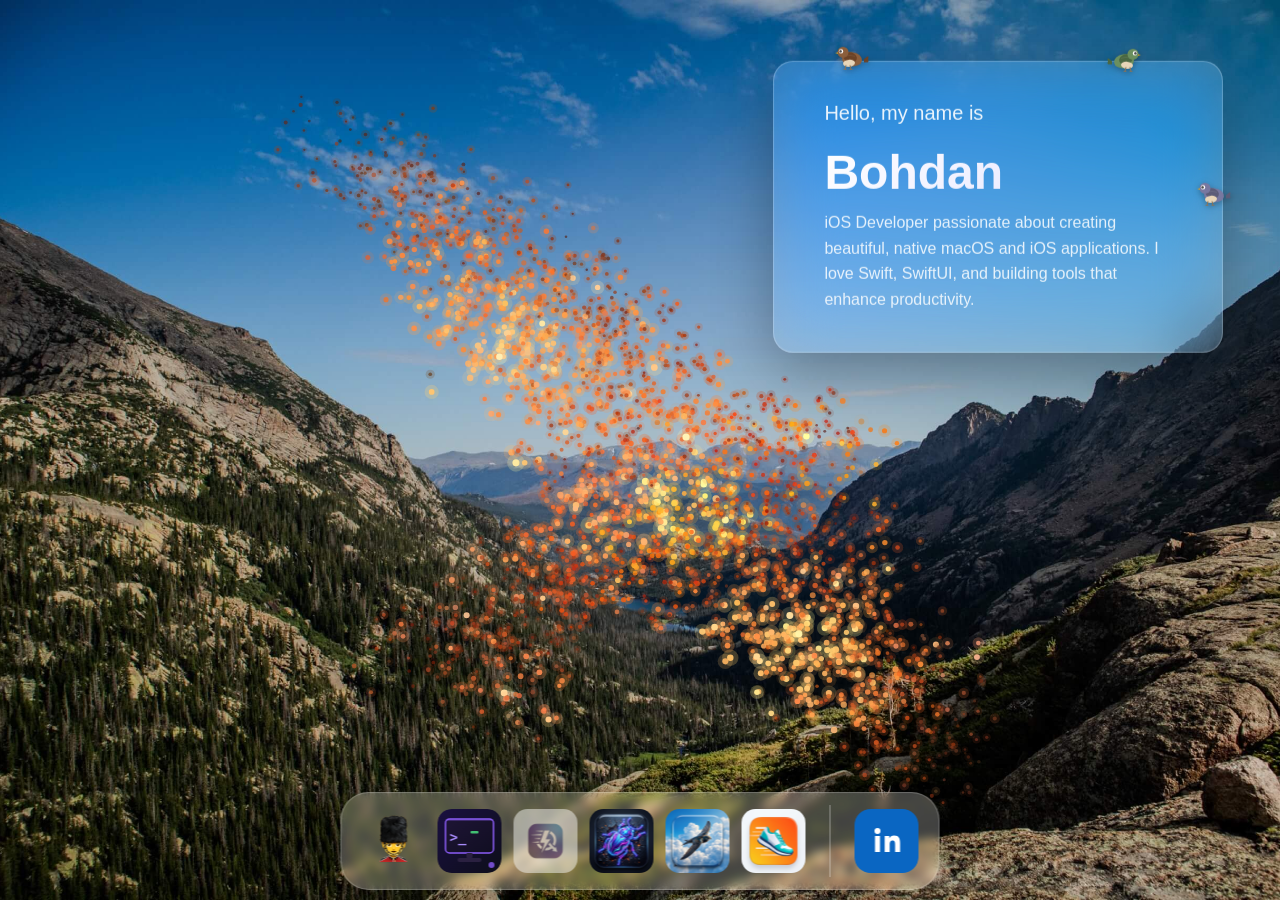
<file: index.html>
<!DOCTYPE html>
<html lang="en">

<head>
    <meta charset="UTF-8">
    <meta name="viewport" content="width=device-width, initial-scale=1.0">
    <title>Bohdan — iOS & macOS Developer | Swift & SwiftUI Apps</title>
    <meta name="description"
        content="Bohdan is an iOS and macOS developer who builds beautiful, native applications with Swift and SwiftUI. Explore apps like LanguageFlag and more.">
    <link rel="canonical" href="https://bohdan-ios.github.io/">

    <!-- Open Graph -->
    <meta property="og:type" content="website">
    <meta property="og:url" content="https://bohdan-ios.github.io/">
    <meta property="og:title" content="Bohdan — iOS & macOS Developer | Swift & SwiftUI Apps">
    <meta property="og:description"
        content="iOS and macOS developer building beautiful, native applications with Swift and SwiftUI.">
    <meta property="og:image" content="https://bohdan-ios.github.io/assets/wallpaper.png">

    <!-- Twitter Card -->
    <meta name="twitter:card" content="summary_large_image">
    <meta name="twitter:title" content="Bohdan — iOS & macOS Developer | Swift & SwiftUI Apps">
    <meta name="twitter:description"
        content="iOS and macOS developer building beautiful, native applications with Swift and SwiftUI.">
    <meta name="twitter:image" content="https://bohdan-ios.github.io/assets/wallpaper.png">

    <!-- Favicon -->
    <link rel="icon" type="image/svg+xml" href="favicon.svg">

    <!-- Preload LCP image -->
    <link rel="preload" as="image" href="assets/wallpaper.png">

    <link rel="stylesheet" href="styles.css">
</head>

<body>
    <!-- Skip Link -->
    <a href="#main-content" class="skip-link">Skip to main content</a>

    <main id="main-content">
        <!-- macOS Desktop View -->
        <div class="macos-desktop">
            <!-- Particle Swift Bird Background -->
            <canvas id="particleBirdCanvas" class="particle-canvas" aria-hidden="true"></canvas>

            <!-- Note Widget -->
            <div class="note-widget">
                <!-- Interactive Birds -->
                <canvas class="widget-bird bird-1" width="36" height="28" title="Swift Bird"></canvas>
                <canvas class="widget-bird bird-2" width="36" height="28" title="Swift Bird"></canvas>
                <canvas class="widget-bird bird-3" width="36" height="28" title="Swift Bird"></canvas>

                <div class="greeting">Hello, my name is</div>
                <h1>Bohdan</h1>
                <div class="summary">
                    iOS Developer passionate about creating beautiful, native macOS and iOS applications.
                    I love Swift, SwiftUI, and building tools that enhance productivity.
                </div>
            </div>

            <!-- macOS Dock -->
            <nav class="macos-dock" aria-label="Application dock">
                <button class="dock-icon" data-tooltip="LanguageFlag" aria-label="Open LanguageFlag app preview"
                    id="dockLanguageFlag">
                    <img src="assets/languageflag-icon.png" alt="LanguageFlag" width="64" height="64">
                </button>
                <a href="https://bohdan-ios.github.io/scrcpy-command-generator/" target="_blank" rel="noopener"
                    class="dock-icon" data-tooltip="scrcpy Generator" aria-label="Open scrcpy Command Generator">
                    <img src="assets/scrcpy-generator-icon.svg" alt="scrcpy Command Generator" width="64" height="64">
                </a>
                <button class="dock-icon disabled" data-tooltip="QuickOpenApp (Coming Soon)"
                    aria-label="QuickOpenApp — coming soon" aria-disabled="true">
                    <img src="assets/quickopenapp-icon.png" alt="QuickOpenApp" width="64" height="64">
                </button>
                <button class="dock-icon" data-tooltip="Bug Squasher" aria-label="Open Bug Squasher game"
                    id="dockBugSquasher">
                    <img src="assets/realistic-squasher-icon.png" alt="Bug Squasher" width="64" height="64">
                </button>
                <button class="dock-icon" data-tooltip="Flappy Swift" aria-label="Open Flappy Swift game"
                    id="dockFlappySwift">
                    <img src="assets/realistic-flappy-icon.png" alt="Flappy Swift" width="64" height="64">
                </button>
                <button class="dock-icon" data-tooltip="Swift Runner" aria-label="Open Swift Runner game"
                    id="dockSwiftRunner">
                    <img src="assets/simple-runner-icon.png" alt="Swift Runner" width="64" height="64">
                </button>
                <div class="dock-divider"></div>
                <a href="https://linkedin.com/in/bohdanbochkovskyi" target="_blank" rel="noopener" class="dock-icon"
                    data-tooltip="LinkedIn" aria-label="Open LinkedIn profile">
                    <img src="assets/linkedin-icon.svg" alt="LinkedIn" width="64" height="64">
                </a>
            </nav>
        </div>

        <!-- App Preview Window -->
        <div class="app-modal" id="appModal" role="dialog" aria-modal="true" aria-label="LanguageFlag app preview"
            aria-hidden="true">
            <div class="app-window">
                <div class="app-window-titlebar">
                    <div class="window-buttons">
                        <button class="window-button close" aria-label="Close window" id="closeModalBtn"></button>
                        <button class="window-button minimize" aria-label="Minimize window"></button>
                        <button class="window-button maximize" aria-label="Maximize window"></button>
                    </div>
                </div>
                <div class="app-window-content">
                    <img src="assets/languageflag-icon.png" alt="LanguageFlag" class="app-icon-large" width="120"
                        height="120" loading="lazy">
                    <h2>LanguageFlag</h2>
                    <p>
                        Beautiful, minimal flag indicator that shows your active language layout on macOS.
                        Perfect for multilingual users.
                    </p>
                    <div class="mobile-action-container">
                        <a href="https://bohdan-ios.github.io/languageflag-website/" target="_blank" rel="noopener"
                            class="app-link-button" id="appWebsiteLink">Visit Website</a>
                        <button class="ios-action-close">Close</button>
                    </div>
                </div>
            </div>
        </div>

        <!-- Bug Squasher Game Window -->
        <div class="app-modal" id="bugSquasherModal" role="dialog" aria-modal="true" aria-label="Bug Squasher game"
            aria-hidden="true">
            <div class="app-window game-window">
                <div class="app-window-titlebar">
                    <div class="window-buttons">
                        <button class="window-button close" aria-label="Close window" id="closeBugSquasher"></button>
                        <button class="window-button minimize" aria-label="Minimize window"></button>
                        <button class="window-button maximize" aria-label="Maximize window"></button>
                    </div>
                    <span class="window-title">Bug Squasher — Xcode Debug Console</span>
                </div>
                <div class="game-container" id="bugSquasherGame"></div>
            </div>
        </div>

        <!-- Flappy Swift Game Window -->
        <div class="app-modal" id="flappySwiftModal" role="dialog" aria-modal="true" aria-label="Flappy Swift game"
            aria-hidden="true">
            <div class="app-window game-window">
                <div class="app-window-titlebar">
                    <div class="window-buttons">
                        <button class="window-button close" aria-label="Close window" id="closeFlappySwift"></button>
                        <button class="window-button minimize" aria-label="Minimize window"></button>
                        <button class="window-button maximize" aria-label="Maximize window"></button>
                    </div>
                    <span class="window-title">Flappy Swift — Simulator</span>
                </div>
                <div class="game-container" id="flappySwiftGame">
                    <canvas id="flappyCanvas" width="550" height="600"></canvas>
                </div>
            </div>
        </div>

        <!-- Swift Runner Game Window -->
        <div class="app-modal" id="swiftRunnerModal" role="dialog" aria-modal="true" aria-label="Swift Runner game"
            aria-hidden="true">
            <div class="app-window game-window game-window-wide">
                <div class="app-window-titlebar">
                    <div class="window-buttons">
                        <button class="window-button close" aria-label="Close window" id="closeSwiftRunner"></button>
                        <button class="window-button minimize" aria-label="Minimize window"></button>
                        <button class="window-button maximize" aria-label="Maximize window"></button>
                    </div>
                    <span class="window-title">Swift Runner — Xcode Workspace</span>
                </div>
                <div class="game-container" id="swiftRunnerGame">
                    <canvas id="runnerCanvas" width="700" height="450"></canvas>
                </div>
            </div>
        </div>

        <!-- iOS Mobile View -->
        <div class="ios-mobile">
            <!-- Status Bar -->
            <div class="status-bar" aria-hidden="true">
                <span>9:41</span>
                <span>📶 WiFi 🔋</span>
            </div>

            <!-- Profile Card -->
            <div class="ios-card">
                <div class="greeting">Hello, my name is</div>
                <h2>Bohdan</h2>
                <div class="summary">
                    iOS Developer passionate about creating beautiful, native macOS and iOS applications.
                    I love Swift, SwiftUI, and building tools that enhance productivity.
                </div>
            </div>

            <!-- My Apps Title -->
            <div class="my-apps-heading">My Apps</div>

            <!-- App Grid -->
            <div class="app-grid">
                <button class="ios-app-icon" aria-label="Open LanguageFlag app preview" id="iosLanguageFlag">
                    <img src="assets/languageflag-icon.png" alt="LanguageFlag" width="60" height="60" loading="lazy">
                    <span>LanguageFlag</span>
                </button>
                <a href="https://bohdan-ios.github.io/scrcpy-command-generator/" target="_blank" rel="noopener"
                    class="ios-app-icon" style="text-decoration: none;" aria-label="Open scrcpy Command Generator">
                    <img src="assets/scrcpy-generator-icon.svg" alt="scrcpy Generator" width="60" height="60"
                        loading="lazy">
                    <span>scrcpy Gen</span>
                </a>
                <div class="ios-app-icon disabled" aria-disabled="true">
                    <img src="assets/quickopenapp-icon.png" alt="QuickOpenApp" width="60" height="60" loading="lazy">
                    <span>QuickOpenApp</span>
                </div>
                <button class="ios-app-icon hide-on-ios" aria-label="Open Bug Squasher game"
                    onclick="document.getElementById('dockBugSquasher').click()">
                    <img src="assets/realistic-squasher-icon.png" alt="Bug Squasher" width="60" height="60"
                        loading="lazy">
                    <span>Bug Squasher</span>
                </button>
                <button class="ios-app-icon hide-on-ios" aria-label="Open Flappy Swift game"
                    onclick="document.getElementById('dockFlappySwift').click()">
                    <img src="assets/realistic-flappy-icon.png" alt="Flappy Swift" width="60" height="60"
                        loading="lazy">
                    <span>Flappy Swift</span>
                </button>
                <button class="ios-app-icon hide-on-ios" aria-label="Open Swift Runner game"
                    onclick="document.getElementById('dockSwiftRunner').click()">
                    <img src="assets/simple-runner-icon.png" alt="Swift Runner" width="60" height="60" loading="lazy">
                    <span>Swift Runner</span>
                </button>
                <a href="https://linkedin.com/in/bohdanbochkovskyi" target="_blank" rel="noopener" class="ios-app-icon"
                    style="text-decoration: none;">
                    <img src="assets/linkedin-icon.svg" alt="LinkedIn" width="60" height="60" loading="lazy">
                    <span>LinkedIn</span>
                </a>
            </div>
        </div>
    </main>

    <script src="script.js"></script>
    <script src="bug-squasher.js"></script>
    <script src="flappy-swift.js"></script>
    <script src="swift-runner.js"></script>
    <script src="particle-bird.js"></script>
</body>

</html>
</file>
<file: styles.css>
* {
    margin: 0;
    padding: 0;
    box-sizing: border-box;
}

body {
    font-family: -apple-system, BlinkMacSystemFont, 'SF Pro Display', 'Segoe UI', Roboto, sans-serif;
    overflow: hidden;
    width: 100vw;
    height: 100vh;
    background: url('assets/wallpaper.png') center/cover no-repeat fixed;
}

/* ============ SKIP LINK ============ */
.skip-link {
    position: absolute;
    top: -100%;
    left: 16px;
    background: #667eea;
    color: white;
    padding: 12px 24px;
    border-radius: 0 0 8px 8px;
    font-weight: 600;
    text-decoration: none;
    z-index: 10000;
    transition: top 0.2s;
}

.skip-link:focus {
    top: 0;
}

/* ============ BUTTON RESETS ============ */
button.dock-icon,
button.ios-app-icon,
button.window-button {
    border: none;
    background: none;
    padding: 0;
    font: inherit;
    color: inherit;
    outline: none;
}

a.dock-icon {
    text-decoration: none;
    display: inline-block;
}

/* ============ FOCUS-VISIBLE ============ */
:focus-visible {
    outline: 2px solid #667eea;
    outline-offset: 3px;
    border-radius: 4px;
}

button.window-button:focus-visible {
    outline-offset: 2px;
    border-radius: 50%;
}

.app-link-button:focus-visible {
    outline: 2px solid #fff;
    outline-offset: 3px;
}

/* ============ macOS DESKTOP DESIGN ============ */
.macos-desktop {
    display: none;
    width: 100%;
    height: 100vh;
    background: url('assets/wallpaper.png') center/cover no-repeat;
    position: relative;
}

@media (min-width: 768px) {
    .macos-desktop {
        display: block;
    }

    .ios-mobile {
        display: none !important;
    }
}

/* Note Widget */
.note-widget {
    position: absolute;
    top: 23%;
    left: 78%;
    /* Shifted right so bird is fully visible */
    transform: translate(-50%, -50%);
    background: rgba(255, 255, 255, 0.15);
    backdrop-filter: blur(30px) saturate(180%);
    -webkit-backdrop-filter: blur(30px) saturate(180%);
    border-radius: 20px;
    padding: 40px 50px;
    box-shadow: 0 20px 60px rgba(0, 0, 0, 0.3), 0 0 1px rgba(255, 255, 255, 0.2) inset;
    border: 1px solid rgba(255, 255, 255, 0.2);
    width: 450px;
    color: white;
}

.note-widget h1 {
    font-size: 48px;
    font-weight: 700;
    margin-bottom: 10px;
    background: linear-gradient(135deg, #fff 0%, #e0e0ff 100%);
    -webkit-background-clip: text;
    -webkit-text-fill-color: transparent;
    background-clip: text;
}

.note-widget .greeting {
    font-size: 20px;
    color: rgba(255, 255, 255, 0.9);
    margin-bottom: 20px;
    font-weight: 500;
}

.note-widget .summary {
    font-size: 16px;
    line-height: 1.6;
    color: rgba(255, 255, 255, 0.85);
}

/* macOS Dock */
.macos-dock {
    position: absolute;
    bottom: 10px;
    left: 50%;
    transform: translateX(-50%);
    background: rgba(255, 255, 255, 0.25);
    backdrop-filter: blur(5px) saturate(170%);
    -webkit-backdrop-filter: blur(5px) saturate(170%);
    border-radius: 28px;
    padding: 12px 20px;
    display: flex;
    gap: 12px;
    align-items: center;
    box-shadow: 0 10px 40px rgba(0, 0, 0, 0.3), 0 0 1px rgba(255, 255, 255, 0.2) inset;
    border: 1px solid rgba(255, 255, 255, 0.2);
    z-index: 100;
}

.dock-divider {
    width: 1px;
    height: 72px;
    background: rgba(255, 255, 255, 0.41);
    margin: 0 12px;
    align-self: center;
}

.dock-icon {
    width: 64px;
    height: 64px;
    border-radius: 14px;
    cursor: pointer;
    transition: transform 0.3s cubic-bezier(0.16, 1, 0.3, 1), filter 0.3s cubic-bezier(0.16, 1, 0.3, 1);
    position: relative;
}

.dock-icon:hover {
    transform: translateY(-15px) scale(1.15);
}

.dock-icon.disabled {
    opacity: 0.5;
    cursor: not-allowed;
    filter: grayscale(0.5);
}

.dock-icon.disabled:hover {
    transform: none;
}

.dock-icon img {
    width: 100%;
    height: 100%;
    border-radius: 14px;
    object-fit: cover;
}

/* Tooltip */
.dock-icon::before {
    content: attr(data-tooltip);
    position: absolute;
    bottom: 80px;
    left: 50%;
    transform: translateX(-50%);
    background: rgba(0, 0, 0, 0.85);
    color: white;
    padding: 6px 12px;
    border-radius: 8px;
    font-size: 13px;
    white-space: nowrap;
    opacity: 0;
    pointer-events: none;
    transition: opacity 0.3s;
}

.dock-icon:hover::before {
    opacity: 1;
}

/* Active indicator dot */
.dock-icon.active::after {
    content: '';
    position: absolute;
    bottom: -10px;
    left: 50%;
    transform: translateX(-50%);
    width: 4px;
    height: 4px;
    background: rgba(255, 255, 255, 0.9);
    border-radius: 50%;
}

/* ============ iOS MOBILE DESIGN ============ */
.ios-mobile {
    display: block;
    width: 100%;
    height: 100vh;
    background: linear-gradient(135deg, #667eea 0%, #764ba2 100%);
    overflow-y: auto;
    padding: 60px 20px 20px;
}

@media (min-width: 768px) {
    .ios-mobile {
        display: none;
    }
}

/* iOS Status Bar */
.status-bar {
    position: fixed;
    top: 0;
    left: 0;
    right: 0;
    height: 44px;
    background: rgba(0, 0, 0, 0.1);
    backdrop-filter: blur(20px);
    -webkit-backdrop-filter: blur(20px);
    display: flex;
    justify-content: space-between;
    align-items: center;
    padding: 0 20px;
    color: white;
    font-size: 14px;
    font-weight: 600;
    z-index: 100;
}

/* iOS Card */
.ios-card {
    background: rgba(255, 255, 255, 0.95);
    border-radius: 20px;
    padding: 30px;
    margin-bottom: 20px;
    box-shadow: 0 10px 30px rgba(0, 0, 0, 0.2);
}

.ios-card h2 {
    font-size: 36px;
    font-weight: 700;
    margin-bottom: 8px;
    color: #1d1d1f;
}

.ios-card .greeting {
    font-size: 18px;
    color: #666;
    margin-bottom: 16px;
}

.ios-card .summary {
    font-size: 16px;
    line-height: 1.6;
    color: #333;
}

/* iOS App Grid */
.app-grid {
    display: grid;
    grid-template-columns: repeat(4, 1fr);
    gap: 20px;
    margin-top: 30px;
}

.ios-app-icon {
    display: flex;
    flex-direction: column;
    align-items: center;
    text-decoration: none;
    cursor: pointer;
}

.ios-app-icon img {
    width: 60px;
    height: 60px;
    border-radius: 14px;
    box-shadow: 0 4px 12px rgba(0, 0, 0, 0.15);
    margin-bottom: 8px;
    transition: transform 0.2s;
}

.ios-app-icon.disabled img {
    opacity: 0.5;
    filter: grayscale(0.5);
}

.ios-app-icon:active img {
    transform: scale(0.95);
}

.ios-app-icon span {
    color: white;
    font-size: 12px;
    font-weight: 500;
    text-align: center;
    text-shadow: 0 1px 3px rgba(0, 0, 0, 0.3);
}

.ios-app-icon.disabled span {
    opacity: 0.6;
}

/* My Apps Heading */
.my-apps-heading {
    color: white;
    font-size: 24px;
    font-weight: 700;
    margin: 30px 0 20px;
    text-shadow: 0 2px 4px rgba(0, 0, 0, 0.2);
}

/* ============ APP PREVIEW WINDOW (Draggable) ============ */
.app-modal {
    display: none;
    position: absolute;
    top: 100px;
    left: 50%;
    transform: translateX(-50%);
    z-index: 10;
}

.app-modal.show {
    display: block;
}

.app-window {
    background: white;
    border-radius: 12px;
    width: 500px;
    overflow: hidden;
    box-shadow: 0 20px 60px rgba(0, 0, 0, 0.4);
    cursor: default;
}

.ios-action-close {
    display: none;
    /* Hidden on desktop */
}

.app-window-titlebar {
    background: linear-gradient(to bottom, #f5f5f5, #e5e5e5);
    padding: 12px 16px;
    display: flex;
    align-items: center;
    gap: 8px;
    border-bottom: 1px solid #d0d0d0;
    cursor: move;
    user-select: none;
    -webkit-user-select: none;
}

.window-buttons {
    display: flex;
    gap: 8px;
}

.window-button {
    width: 12px;
    height: 12px;
    border-radius: 50%;
    cursor: pointer;
    transition: filter 0.2s;
}

.window-button:hover {
    filter: brightness(0.9);
}

.window-button.close {
    background: #ff5f57;
}

.window-button.minimize {
    background: #ffbd2e;
}

.window-button.maximize {
    background: #28ca42;
}

.app-window-content {
    padding: 40px;
    text-align: center;
}

.app-icon-large {
    width: 120px;
    height: 120px;
    border-radius: 24px;
    margin: 0 auto 24px;
    box-shadow: 0 10px 30px rgba(0, 0, 0, 0.15);
}

.app-window-content h2 {
    font-size: 32px;
    font-weight: 700;
    color: #1d1d1f;
    margin-bottom: 12px;
}

.app-window-content p {
    font-size: 16px;
    line-height: 1.6;
    color: #666;
    margin-bottom: 32px;
}

.mobile-action-container {
    width: 100%;
}

.app-link-button {
    display: inline-block;
    background: linear-gradient(135deg, #667eea 0%, #764ba2 100%);
    color: white;
    text-decoration: none;
    padding: 14px 32px;
    border-radius: 10px;
    font-weight: 600;
    font-size: 16px;
    transition: transform 0.2s, box-shadow 0.2s;
    box-shadow: 0 4px 15px rgba(102, 126, 234, 0.4);
    width: 100%;
    margin-bottom: 12px;
}

.app-link-button:hover {
    transform: translateY(-2px);
    box-shadow: 0 6px 20px rgba(102, 126, 234, 0.5);
}

.app-link-button:active {
    transform: translateY(0);
}

/* ============ REDUCED MOTION ============ */
@media (prefers-reduced-motion: reduce) {

    *,
    *::before,
    *::after {
        animation-duration: 0.01ms !important;
        animation-iteration-count: 1 !important;
        transition-duration: 0.01ms !important;
        scroll-behavior: auto !important;
    }
}

/* ============ GAME WINDOWS ============ */
.game-window {
    width: 600px;
}

.window-title {
    font-size: 12px;
    color: #666;
    font-weight: 500;
    margin-left: 8px;
    white-space: nowrap;
}

.game-container {
    position: relative;
    overflow: hidden;
}

/* ============ BUG SQUASHER ============ */
.bug-squasher-container {
    background: #1e1e2e;
    min-height: 420px;
}

.bs-hud {
    display: flex;
    justify-content: space-between;
    align-items: center;
    padding: 12px 20px;
    color: white;
    font-weight: 600;
    font-size: 18px;
    border-bottom: 1px solid rgba(255, 255, 255, 0.1);
}

.bs-canvas {
    display: block;
    width: 100%;
    cursor: crosshair;
}

/* ============ GAME RESTART BUTTON ============ */
.game-restart {
    padding: 6px 12px;
    background: #667eea;
    color: white;
    border: none;
    border-radius: 6px;
    font-weight: 600;
    cursor: pointer;
    opacity: 0;
    pointer-events: none;
    transition: opacity 0.3s;
}

.game-restart.show {
    opacity: 1;
    pointer-events: auto;
}

.game-restart:hover {
    background: #5a6cd6;
}

/* ============ MOBILE / iOS RESPONSIVE ============ */
@media (max-width: 768px) {

    /* Make the dock smaller so it fits */
    .macos-dock {
        padding: 10px;
        gap: 6px;
        width: 95%;
        max-width: 400px;
        justify-content: space-between;
    }

    .dock-icon img {
        width: 45px;
        height: 45px;
        border-radius: 10px;
    }

    .dock-divider {
        height: 35px;
    }

    /* Windows become full-screen iOS apps */
    .app-modal {
        top: 0 !important;
        left: 0 !important;
        transform: none !important;
        width: 100vw;
        height: 100vh;
        z-index: 200;
        /* above dock on mobile */
    }

    .app-window,
    .game-window,
    .game-window-wide {
        width: 100% !important;
        height: 100%;
        border-radius: 0;
        box-shadow: none;
        display: flex;
        flex-direction: column;
    }

    .app-window-titlebar {
        /* iOS-style titlebar */
        justify-content: center;
        padding: 16px;
        background: #f5f5f5;
        position: relative;
    }

    /* Hide macOS window buttons */
    .window-buttons {
        display: none;
    }

    .mobile-action-container {
        position: absolute;
        bottom: 16px;
        left: 16px;
        right: 16px;
        width: auto;
        /* override 100% */
        display: flex;
        flex-direction: column;
    }

    .app-window-content {
        padding-bottom: 160px;
        /* space for absolute buttons */
        position: relative;
        flex: 1;
        /* allow content container to fill available vertical space so bottom anchor works */
        overflow-y: auto;
    }

    .ios-action-close {
        display: block;
        width: 100%;
        background: #e5e5ea;
        /* iOS light gray secondary */
        color: #007aff;
        /* iOS blue */
        border: none;
        padding: 14px 32px;
        border-radius: 10px;
        font-weight: 600;
        font-size: 16px;
        cursor: pointer;
        transition: transform 0.2s, background 0.2s;
    }

    .ios-action-close:active {
        background: #d1d1d6;
        transform: scale(0.98);
    }

    .hide-on-ios {
        display: none !important;
    }

    .game-container {
        flex: 1;
        display: flex;
        flex-direction: column;
    }

    .bs-canvas,
    #flappyCanvas,
    #runnerCanvas {
        flex: 1;
        object-fit: contain;
    }

    /* Hide the macOS desktop layout things */
    .note-widget {
        width: 90%;
        left: 5%;
        top: 5%;
        transform: none;
    }

    .widget-bird {
        display: none;
        /* Hide interactive birds on mobile */
    }
}

.bs-score {
    color: #50fa7b;
}

.bs-timer {
    color: #ff79c6;
}

.bs-game-area {
    position: relative;
    width: 100%;
    height: 480px;
    overflow: hidden;
    cursor: crosshair;
}

/* Bug element */
.bs-bug {
    position: absolute;
    display: flex;
    flex-direction: column;
    align-items: center;
    cursor: pointer;
    animation: bugCrawl 3s ease-in-out infinite alternate;
    transition: transform 0.15s, opacity 0.3s;
    user-select: none;
    z-index: 2;
}

.bs-bug:hover {
    transform: scale(1.15);
}

.bs-bug-emoji {
    font-size: 32px;
    filter: drop-shadow(0 2px 4px rgba(0, 0, 0, 0.5));
}

.bs-bug-label {
    font-family: 'SF Mono', monospace;
    font-size: 9px;
    color: #ff6b6b;
    background: rgba(255, 107, 107, 0.15);
    padding: 2px 6px;
    border-radius: 4px;
    margin-top: 2px;
    white-space: nowrap;
    max-width: 120px;
    overflow: hidden;
    text-overflow: ellipsis;
}

.bs-feature .bs-bug-label {
    color: #50fa7b;
    background: rgba(80, 250, 123, 0.15);
}

.bs-bug.bs-squashed {
    transform: scale(0) rotate(45deg) !important;
    opacity: 0;
    pointer-events: none;
}

.bs-bug.bs-fade-out {
    opacity: 0;
    transform: translateY(-20px);
}

@keyframes bugCrawl {
    0% {
        transform: translate(0, 0);
    }

    100% {
        transform: translate(var(--move-x, 20px), var(--move-y, 10px));
    }
}

/* Floating score text */
.bs-float-text {
    position: absolute;
    font-family: monospace;
    font-size: 14px;
    font-weight: 700;
    pointer-events: none;
    animation: floatUp 0.8s ease-out forwards;
    z-index: 10;
    text-shadow: 0 1px 4px rgba(0, 0, 0, 0.6);
    white-space: nowrap;
}

@keyframes floatUp {
    0% {
        opacity: 1;
        transform: translateY(0);
    }

    100% {
        opacity: 0;
        transform: translateY(-40px);
    }
}

/* Overlay (start/end screen) */
.bs-overlay {
    position: absolute;
    inset: 0;
    background: rgba(30, 30, 46, 0.92);
    display: flex;
    align-items: center;
    justify-content: center;
    z-index: 20;
}

.bs-overlay-content {
    text-align: center;
    color: white;
}

.bs-overlay-emoji {
    font-size: 56px;
    margin-bottom: 12px;
}

.bs-overlay-content h3 {
    font-size: 24px;
    font-weight: 700;
    margin-bottom: 8px;
}

.bs-overlay-content p {
    font-size: 14px;
    color: rgba(255, 255, 255, 0.7);
    margin-bottom: 8px;
}

.bs-hint {
    font-size: 12px !important;
    color: rgba(255, 255, 255, 0.4) !important;
    line-height: 1.6;
}

.bs-final-score {
    font-size: 20px !important;
    font-weight: 700;
    color: #50fa7b !important;
}

.bs-start-btn {
    display: inline-block;
    margin-top: 16px;
    padding: 12px 28px;
    background: linear-gradient(135deg, #667eea, #764ba2);
    color: white;
    border: none;
    border-radius: 10px;
    font-size: 16px;
    font-weight: 600;
    cursor: pointer;
    transition: transform 0.2s, box-shadow 0.2s;
    box-shadow: 0 4px 15px rgba(102, 126, 234, 0.4);
}

.bs-start-btn:hover {
    transform: translateY(-2px);
    box-shadow: 0 6px 20px rgba(102, 126, 234, 0.5);
}

/* ============ FLAPPY SWIFT ============ */
#flappySwiftGame {
    background: #0d1b2a;
    display: flex;
    align-items: center;
    justify-content: center;
}

#flappyCanvas {
    display: block;
    outline: none;
    cursor: pointer;
}

/* ============ PARTICLE BIRD ============ */
.particle-canvas {
    position: absolute;
    top: 0;
    left: 0;
    width: 100%;
    height: 100%;
    z-index: 1;
    pointer-events: none;
}

.macos-desktop .note-widget {
    z-index: 2;
    position: relative;
}

/* ============ WIDGET BIRDS ============ */
.widget-bird {
    position: absolute;
    cursor: pointer;
    z-index: 3;
    transition: transform 0.3s ease, opacity 0.5s ease;
    filter: drop-shadow(0 2px 3px rgba(0, 0, 0, 0.3));
    user-select: none;
}

.widget-bird:hover {
    cursor: pointer;
}

.widget-bird.bird-flying {
    animation: birdFly 0.8s ease-out forwards !important;
    pointer-events: none;
}

/* Bird 1: top-left edge */
.bird-1 {
    top: -20px;
    left: 60px;
    transform: scaleX(-1);
    animation: birdPeck 2.5s ease-in-out infinite;
}

/* Bird 2: top-right area */
.bird-2 {
    top: -18px;
    right: 80px;
    animation: birdBob 2s ease-in-out infinite;
    animation-delay: 0.5s;
}

/* Bird 3: right edge, middle */
.bird-3 {
    top: 40%;
    right: -10px;
    transform: scaleX(-1);
    animation: birdLook 3s ease-in-out infinite;
    animation-delay: 1s;
}

/* Bird 4: top center (baby chick) */
.bird-4 {
    top: -16px;
    left: 50%;
    margin-left: -11px;
    animation: birdBob 1.8s ease-in-out infinite;
    animation-delay: 0.8s;
}

@keyframes birdPeck {

    0%,
    100% {
        transform: scaleX(-1) rotate(0deg);
    }

    15% {
        transform: scaleX(-1) rotate(20deg);
    }

    30% {
        transform: scaleX(-1) rotate(0deg);
    }

    45% {
        transform: scaleX(-1) rotate(15deg);
    }

    60% {
        transform: scaleX(-1) rotate(0deg);
    }
}

@keyframes birdBob {

    0%,
    100% {
        transform: translateY(0);
    }

    50% {
        transform: translateY(-5px);
    }
}

@keyframes birdLook {

    0%,
    100% {
        transform: scaleX(-1) rotate(0deg);
    }

    25% {
        transform: scaleX(-1) rotate(-10deg);
    }

    50% {
        transform: scaleX(-1) rotate(5deg);
    }

    75% {
        transform: scaleX(-1) rotate(-5deg);
    }
}

@keyframes birdFly {
    0% {
        transform: translateY(0) rotate(0deg);
        opacity: 1;
    }

    50% {
        transform: translateY(-40px) rotate(-15deg);
        opacity: 0.7;
    }

    100% {
        transform: translateY(-80px) rotate(-30deg) translateX(30px);
        opacity: 0;
    }
}

.macos-desktop .macos-dock {
    z-index: 100;
}

/* ============ SWIFT RUNNER ============ */
.game-window-wide {
    width: 720px;
}

#swiftRunnerGame {
    background: #0a0a1a;
    display: flex;
    align-items: center;
    justify-content: center;
}

#runnerCanvas {
    display: block;
    outline: none;
    cursor: pointer;
}
</file>
